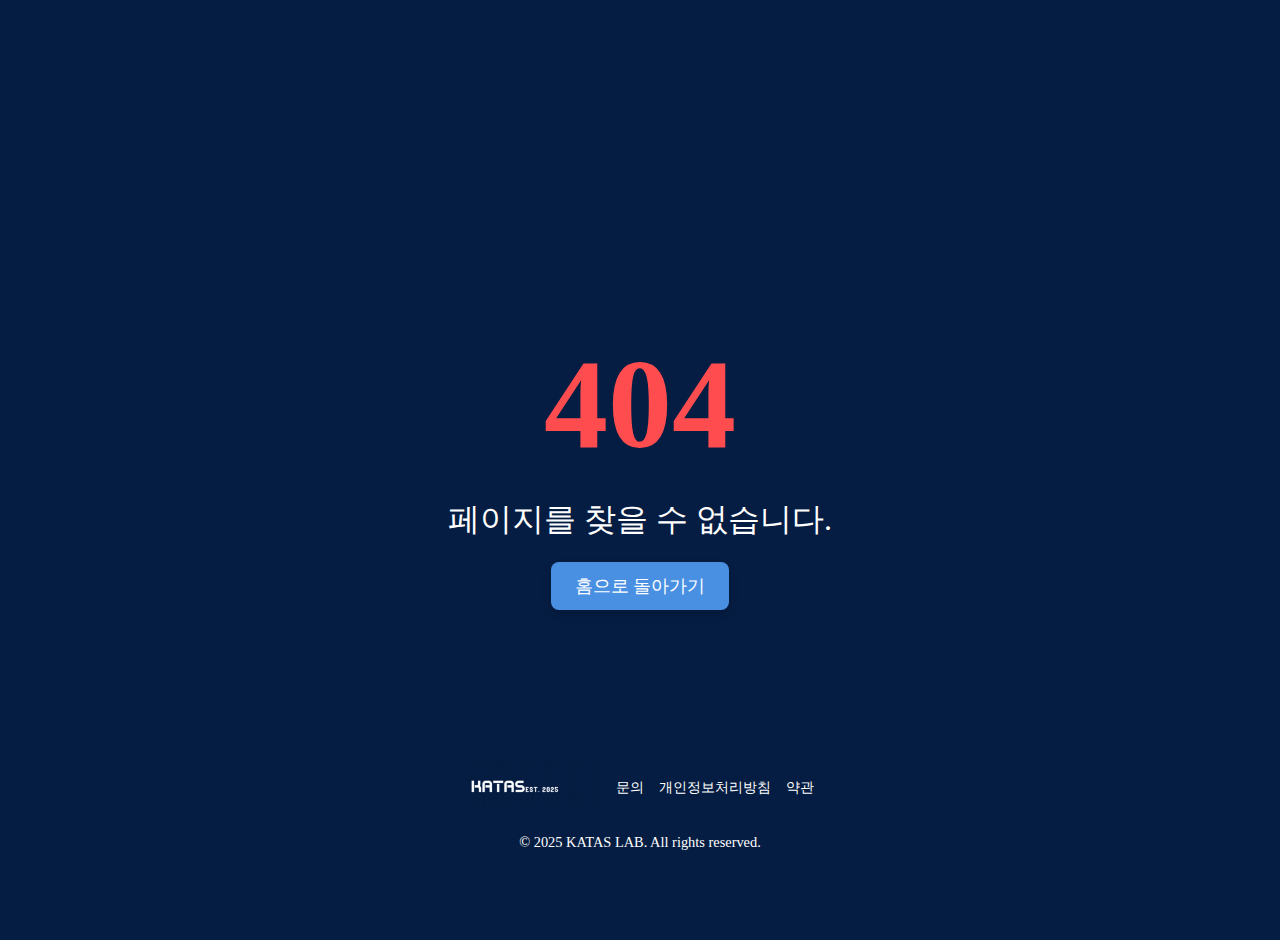
<file: index.html>
<!doctype html><html lang="ko"><head><meta charset="utf-8"/><meta name="viewport" content="width=device-width,initial-scale=1"/><meta name="theme-color" content="#fee500"/><link rel="icon" href="/LOGO.jpg"/><link rel="apple-touch-icon" href="/LOGO.jpg"/><link rel="manifest" href="/manifest.json"/><link rel="stylesheet" href="https://cdn.jsdelivr.net/npm/bootstrap-icons@1.5.0/font/bootstrap-icons.css"/><title></title><script defer="defer" src="/static/js/main.3c760e8d.js"></script><link href="/static/css/main.8d23b718.css" rel="stylesheet"></head><body><noscript><div style="position:fixed;top:0;left:0;width:100%;padding:16px 24px;background-color:#ffefef;color:#8b0000;font-size:16px;font-weight:600;font-family:'Segoe UI','Helvetica Neue',sans-serif;text-align:center;box-shadow:0 2px 8px rgba(0,0,0,.1);z-index:10000;border-bottom:2px solid #ff4d4d">⚠️ 현재 자바스크립트가 비활성화되어 있습니다.<br/>앱의 일부 기능을 사용할 수 없습니다.</div></noscript><div id="root"></div></body></html>
</file>
<file: static/css/main.8d23b718.css>
@import url(https://hangeul.pstatic.net/hangeul_static/css/nanum-square-neo.css);body{-webkit-font-smoothing:antialiased;-moz-osx-font-smoothing:grayscale;font-family:-apple-system,BlinkMacSystemFont,Segoe UI,Roboto,Oxygen,Ubuntu,Cantarell,Fira Sans,Droid Sans,Helvetica Neue,sans-serif}code{font-family:source-code-pro,Menlo,Monaco,Consolas,Courier New,monospace}.grade-modal-backdrop{align-items:center;background:#0a14288c;display:flex;inset:0;justify-content:center;padding:20px;position:fixed;z-index:9998}.grade-modal{background:#fff;border-radius:14px;box-shadow:0 18px 40px #08122833;padding:20px;text-align:left;width:min(420px,100%)}.grade-modal h3{margin:0 0 8px;text-align:left}.grade-modal-desc{color:#555;font-size:.95rem;margin:0 0 16px}.grade-modal-form{grid-gap:14px;display:grid;gap:14px}.grade-fields{grid-gap:12px;display:grid;gap:12px;grid-template-columns:repeat(2,minmax(0,1fr))}.grade-field{grid-gap:6px;color:#333;display:grid;font-weight:700;gap:6px}.grade-field input{margin:0}.grade-modal-actions{display:flex;gap:10px}.grade-modal-actions button{flex:1 1}.grade-modal-hint{color:#777;font-size:.85rem;margin:8px 0 0}@media (max-width:600px){.grade-fields{grid-template-columns:1fr}}.signup-container{--ink:#2b2b2b;--muted:#8b8f96;--accent:#fee500;--surface:#f7f6f2;--field:#fff;--edge:#e6e2d8;background:var(--surface);border:1px solid var(--edge);border-radius:18px;box-sizing:border-box;margin:36px auto;overflow:hidden;padding:28px 24px 24px;position:relative;width:min(380px,100%)}.signup-container:before{background:linear-gradient(135deg,#ffaaaa59,#ffe1e100);content:"";height:240px;pointer-events:none;position:absolute;right:-140px;top:-140px;width:240px}.auth-hero{margin-bottom:20px}.auth-hero h2{margin:0 0 10px}.other-signup-button{align-items:center;background:#e9e8e4;border:none;border-radius:12px;color:#6f7379;cursor:pointer;display:flex;font-size:.92rem;font-weight:700;height:44px;justify-content:center;margin-bottom:14px;text-decoration:none;transition:filter .2s ease;width:100%}.other-signup-button:hover{filter:brightness(.98)}.step{margin-bottom:1rem;opacity:0;transform:translateY(12px);transition:all .3s ease}.step.active{opacity:1;transform:translateY(0)}.Input_Group_S{margin-bottom:16px;position:relative;width:100%}.Input_Group_S input{background:var(--field);border:1px solid var(--edge);border-radius:12px;box-sizing:border-box;color:var(--ink);font-size:15px;height:46px;outline:none;padding:12px 12px 12px 64px;transition:border-color .2s ease;width:100%}.Input_Group_S input:focus{border-color:#2b2b2b}.Input_Group_S i{color:#a6aab1;font-size:24px;left:14px;pointer-events:none;position:absolute;top:44%;transform:translateY(-50%);transition:color .2s ease;z-index:1}.Input_Group_S input:focus~i{color:#2b2b2b}.Input_Group_S label{background:#0000;color:#a0a4aa;font-size:22px;left:44px;padding:0 6px;pointer-events:none;position:absolute;top:40%;transform:translateY(-50%);transition:all .2s ease}.Input_Group_S input:focus+label,.Input_Group_S input:not(:placeholder-shown)+label{background:var(--surface);color:#2b2b2b;font-size:11px;font-weight:600;left:58px;top:-8px}.file-upload-wrapper{margin:1.2rem 0}.file-upload-label{background:#2b2b2b;border-radius:12px;font-size:.92rem;padding:12px 24px;transition:transform .2s ease,filter .2s ease}.file-upload-label:hover{filter:brightness(1.03);transform:translateY(-1px)}.file-upload-filename{margin-top:10px}.file-upload-filename,.terms{color:var(--muted);font-size:.85rem}.terms{align-items:center;display:flex;gap:6px;margin:10px 0 14px}.terms input[type=checkbox]{accent-color:#2b2b2b;height:16px;width:16px}.terms a{color:#2b2b2b;font-weight:600;text-decoration:underline}.signup-container button[type=submit]{border:none;border-radius:12px;color:#fff;cursor:pointer;font-size:1rem;font-weight:700;height:48px;transition:transform .2s ease,filter .2s ease;width:100%}.signup-container button[type=submit]:hover{filter:brightness(.98);transform:translateY(-1px)}.terms-checkbox{background:#f0eee6;border-radius:10px;color:var(--muted);font-size:.85rem;margin-bottom:14px;padding:10px 12px}.terms-checkbox input[type=checkbox]{accent-color:#2b2b2b;border:1.5px solid #2b2b2b;height:16px;width:18px}.terms-checkbox a{color:#2b2b2b;font-size:.95rem;font-weight:600}.account-links{margin-top:18px}.account-links p{color:var(--muted)}.account-links a{color:var(--ink);font-weight:700}@media (max-width:480px){.signup-container{margin:24px auto;padding:22px 18px;width:calc(100% - 32px)}.Input_Group_S input{font-size:14px;height:44px}}@media (max-width:360px){.signup-container{padding:20px 16px;width:calc(100% - 24px)}}.toss-toast{animation:toss-fade-slide 2.5s ease forwards;background:#222222e6;border-radius:14px;box-shadow:0 6px 20px #0003;box-sizing:border-box;color:#fff;font-size:15px;font-weight:500;left:50%;max-width:90vw;padding:14px 22px;position:fixed;top:80px;transform:translateX(-50%);word-break:break-all;z-index:9999}@media (max-width:600px){.toss-toast{border-radius:10px;font-size:14px;max-width:95vw;padding:14px 12px;top:16px}}@keyframes toss-fade-slide{0%{opacity:0;transform:translate(-50%,-20px)}10%{opacity:1;transform:translate(-50%)}85%{opacity:1;transform:translate(-50%)}to{opacity:0;transform:translate(-50%,-20px)}}.footer{align-items:center;background-color:#051d42;bottom:0;color:#fff;display:flex;flex-direction:column;font-size:.9rem;gap:20px;height:50px;left:50%;padding:30px 20px 90px;position:fixed;text-align:center;transform:translateX(-50%);width:100%;z-index:100}.footer a{color:#fff;text-decoration:none;transition:opacity .2s}.footer a:hover{opacity:.8}.footer-top{align-items:center;display:flex;flex-wrap:wrap;gap:15px;justify-content:space-between}.footer-top img{height:50px}.footer-links{display:flex;gap:15px}.footer-bottom{align-items:center;display:flex;flex-wrap:wrap;gap:10px;justify-content:space-between}@media (max-width:768px){.footer{display:none}}body{background-color:#f5f6fa;font-family:NanumSquareNeoBold;margin:0;padding:0}.container button[type=submit],a.btn,button{align-items:center;background-color:#4a90e2;background-color:var(--primary-color,#4a90e2);border:none;border-radius:8px;color:#fff;cursor:pointer;display:flex;font-size:1rem;font-weight:700;gap:6px;justify-content:center;line-height:normal;padding:10px 16px;text-align:center;transition:background-color .3s,transform .1s}.container button[type=submit]:hover,a.btn:hover,button:hover{transform:scale(1.02)}a.btn i,button i{align-items:center;display:inline-flex;justify-content:center;margin-right:6px}a.btn:active{transform:scale(.97)}a.btn i{margin-right:6px}.btn+.btn{margin-left:10px}input,textarea{border:1px solid #ccc;border:1px solid var(--input-border,#ccc);border-radius:8px;box-sizing:border-box;font-size:16px;margin:5px 0 15px;padding:12px;resize:vertical;transition:border-color .3s,box-shadow .3s;width:100%}input:focus,textarea:focus{border-color:#4a90e2;border-color:var(--primary-color,#4a90e2);box-shadow:0 0 6px #051d424d;outline:none}h2,h3{color:#333;margin-bottom:20px;text-align:center}.container{background-color:#fff;border-radius:10px;box-shadow:0 8px 20px #0000001a;margin:30px auto;max-width:600px;padding:30px;width:400px}.container button[type=submit]{background-color:#4a90e2;background-color:var(--primary-color,#4a90e2);border:none;border-radius:8px;color:#fff;cursor:pointer;font-weight:700;margin:5px 0;padding:10px 16px;text-align:center;transition:background-color .3s,transform .1s;width:100%}.home-container{background:#fff;border-radius:12px;box-shadow:0 4px 12px #00000014;margin:30px auto;max-width:800px;padding:20px;text-align:center}.public-home{background:#fff}.home-title{color:#051d42;font-size:2rem;font-weight:700;margin-bottom:10px}.home-subtitle{color:#666;margin-bottom:20px}.public-hero{margin:10px 0 20px}.public-eyebrow{color:#4a90e2;font-size:.9rem;margin-bottom:6px}.public-hero-actions{flex-wrap:wrap;gap:10px;justify-content:center;margin:10px 0 20px}.public-card p{color:#666;margin:0}.public-steps{background:#f9fafc;border-radius:12px;box-shadow:0 4px 10px #0000000f;margin-top:20px;padding:20px}.public-step-grid{display:flex;flex-wrap:wrap;gap:12px;justify-content:center}.public-step{align-items:center;background:#fff;border-radius:10px;box-shadow:0 2px 8px #0000000f;display:flex;gap:10px;min-width:180px;padding:14px 18px}.public-step span{align-items:center;background:#4a90e2;border-radius:8px;color:#fff;display:inline-flex;font-weight:700;height:28px;justify-content:center;width:28px}.public-final{background:#f9fafc;border-radius:12px;box-shadow:0 4px 10px #0000000f;flex-wrap:wrap;gap:12px;margin-top:20px;padding:18px}.dashboard-greeting{margin:10px 0 20px}.dashboard-date{color:#4a90e2;font-size:.9rem;font-weight:700;margin-bottom:6px}.dashboard-actions{display:flex;flex-wrap:wrap;gap:10px;justify-content:center;margin-bottom:10px}.dashboard-tip{color:#666;font-size:.95rem;margin-bottom:16px}.dashboard-grid{grid-gap:20px;display:grid;gap:20px;grid-template-columns:repeat(2,minmax(0,1fr));margin-top:10px}.dashboard-panel{background-color:#fff;border-radius:10px;box-shadow:0 4px 10px #0000001a;padding:20px}.dashboard-panel .meal-section,.dashboard-panel .posts-section{background:none;box-shadow:none;padding:0}.dashboard-link{margin-top:10px;text-align:right}.dashboard-link a{color:#4a90e2;font-weight:700}.dashboard-quick{display:flex;flex-wrap:wrap;gap:14px;justify-content:center;margin-bottom:20px}.dashboard-card{background:#fff;border-radius:12px;box-shadow:0 4px 10px #0000000f;flex:1 1;min-width:220px;padding:16px;text-align:left}.dashboard-card-title{color:#666;font-size:.95rem;font-weight:700;margin-bottom:6px}.dashboard-card-value{color:#051d42;font-size:1.1rem;font-weight:700;margin-bottom:12px}.dashboard-card-actions button{justify-content:center;width:100%}.section-title{color:#333;font-size:1.3rem;font-weight:700;margin-bottom:15px;margin-top:30px;text-align:center}.post-list{list-style:none;padding:0}.post-item{background:#fafafa;border-radius:8px;margin-bottom:10px;padding:12px;transition:background .2s}.post-item:hover{background:#f0f0f0}.post-link{color:#051d42;font-size:1.1rem;text-decoration:none}.post-meta{color:#999;font-size:.9rem;margin-top:5px}.meal-box{background:#fff8e6;border:1px solid #ffd27f;border-radius:10px;margin:20px 0;padding:20px;text-align:left}.meal-box h2{color:#e69500;margin-bottom:15px;text-align:center}.home-content{display:flex;flex-wrap:wrap;gap:20px;margin-top:20px}.content-container,.meal-posts-section{display:flex;flex-direction:column;gap:20px}.meal-section,.posts-section{background-color:#fff;border-radius:10px;box-shadow:0 4px 10px #0000001a;flex:1 1;padding:20px}.meal-section,.posts-section{max-height:500px;overflow-y:auto}.meal-list,.post-list{list-style:none;margin:0;padding:0}.meal-item,.post-item{border-bottom:1px solid #eee;padding:8px 0}.calendar-section{background-color:#f9f9f9;border-radius:10px;box-shadow:0 4px 10px #0000001a;margin-top:20px;padding:20px}.nav-bar{align-items:center;border-radius:10px;color:#fff;display:flex;justify-content:space-between;margin-bottom:20px;padding:12px 20px}.nav-bar a img{height:40px;object-fit:contain}.nav-buttons{display:flex;flex-wrap:nowrap;gap:10px}.nav-buttons button{align-items:center;background:none;border:none;border-radius:6px;color:#4a90e2;cursor:pointer;display:inline-flex;font-size:.95rem;font-weight:700;gap:6px;justify-content:center;padding:8px 14px;transition:background-color .2s,transform .1s;white-space:nowrap}.nav-buttons button:hover{background:none;transform:scale(1.03)}.nav-buttons i{font-size:1.2rem}.mobile_Post_i i{color:#dc3545;margin-right:4px}.post-item.skeleton-item{background:#fafafa;border-bottom:1px solid #eee;border-radius:8px;padding:12px}.post-item.skeleton-item .skeleton-block{grid-gap:8px;display:grid;gap:8px}.post-item.skeleton-item .skeleton-line{background:#e9ecef;border-radius:999px;display:inline-block;height:12px;overflow:hidden;position:relative}.post-item.skeleton-item .skeleton-line:after{animation:shimmer 1.2s infinite;background:linear-gradient(90deg,#0000,#fff9,#0000);content:"";inset:0;position:absolute;transform:translateX(-100%)}.post-item.skeleton-item .skeleton-title{width:70%}.post-item.skeleton-item .skeleton-sub{width:45%}.meal-item.skeleton-item{align-items:center;display:flex}.meal-item.skeleton-item .skeleton-line{width:80%}ul{list-style-type:none;padding:0}li{word-wrap:break-word;border-bottom:1px solid #eee;margin-bottom:10px;padding:12px}strong{color:#4a90e2}.button-group{display:flex;justify-content:space-between;margin-bottom:20px}.post-detail{margin-bottom:30px}.post-detail h3{margin-bottom:10px}.post-content{background-color:#fafafa;border:1px solid #eee;border-radius:5px;margin-bottom:20px;padding:15px}.comments{margin-top:20px}.comment{border-top:1px solid #eee;padding:10px 0}.comment strong{color:#4a90e2;margin-right:5px}.comment-input{display:flex;flex-direction:column;margin-top:10px}.comment-input textarea{margin-bottom:10px}a{color:#000;text-decoration:none}.social-wrapper{animation:fadeInUp .5s .3s forwards;margin-top:1.5rem;opacity:0;text-align:center;transform:translateY(-10px)}.social-text{color:#444;display:block;font-size:.9rem;font-weight:700;margin-bottom:.5rem}.social-buttons{display:flex;gap:1rem;justify-content:center}.social-buttons button{align-items:center;border:none;border-radius:50%;box-shadow:0 2px 5px #0000001a;cursor:pointer;display:flex;height:45px;justify-content:center;padding:0;transition:transform .3s ease,background-color .3s ease;width:45px}.google-button{background:#fff;border:1px solid #ddd}.google-button:hover{background:#f2f2f2;transform:scale(1.15)}.google-button img{height:28px;object-fit:contain;width:28px}.naver-button{background:#03c75a;border:1px solid #03c75a}.naver-button:hover{background:#02b255;transform:scale(1.15)}.naver-button img{height:32px;object-fit:contain;width:32px}.terms-checkbox{align-items:center;background:#f8fafc;border-radius:6px;box-shadow:0 2px 8px #4a90e20f;color:#333;display:flex;font-size:.95rem;gap:10px;margin-top:18px;padding:10px 14px}.terms-checkbox input[type=checkbox]{accent-color:#4a90e2;border:1.5px solid #4a90e2;border-radius:4px;box-shadow:0 1px 3px #4a90e214;cursor:pointer;height:20px;margin-right:8px;transition:box-shadow .2s;width:24px}.terms-checkbox a{color:#4a90e2;font-size:1.1rem;font-weight:700;margin:0 2px;text-decoration:underline;transition:color .2s}.terms-checkbox a:hover{color:#357ab8;text-decoration:underline}.account-links{margin-top:40px}.account-links p{color:#555;font-size:.78rem;text-align:center}.account-links p a{color:#000;font-size:.9rem;text-align:center}@media (max-width:600px){body,html{background:#f5f6fa;margin:0;overflow-x:hidden;padding:0;width:100%}.home-container{box-sizing:border-box;margin:0;max-width:100%!important;padding:0 14px 30px!important;width:100%!important}.nav-bar{align-items:center;flex-direction:column;padding:10px 12px}.nav-bar,.nav-buttons{display:flex;gap:6px;width:100%}.nav-buttons{flex-wrap:wrap;justify-content:center}.nav-buttons button{background:#f2f6ff;border-radius:8px;color:#4a90e2;font-size:.9rem;padding:6px 12px}.nav-buttons button:hover{background:#e6eeff}.dashboard-grid,.home-content{display:flex;flex-direction:column!important;gap:18px!important;margin-top:16px;width:100%}.calendar-section,.dashboard-panel,.meal-section,.posts-section{background:#fff;border-radius:14px;box-shadow:0 3px 12px #0000000f;box-sizing:border-box;margin:0!important;padding:18px!important;width:100%!important}.section-title{font-size:1.15rem!important;margin-bottom:14px!important;text-align:left}.meal-item,.post-item{border-bottom:1px solid #eee;font-size:.95rem;padding:10px 4px}.post-link strong{font-size:1rem}.post-meta{font-size:.78rem!important;margin-top:4px}.post-item[style]{background:#fff5f5!important;border-left:4px solid #dc3545!important}li,ul{box-sizing:border-box;width:100%!important}.nav-bar{display:none}.dashboard-greeting{padding-top:10px}.nav-buttons button span{display:none!important}.nav-buttons button{background:none}.nav-buttons button i{font-size:1.4rem!important;margin-right:0!important}}@media (min-width:600px) and (max-width:900px){.nav-bar{flex-direction:row;justify-content:space-between}.nav-buttons{gap:8px}.home-content{flex-direction:column}.dashboard-grid{grid-template-columns:1fr}.meal-section,.posts-section{max-height:none}.nav-buttons button span{display:inline-block}}@media (min-width:900px){.home-container{padding:20px 40px}.nav-buttons button span{display:inline-block}}.auth-container{--ink:#2b2b2b;--muted:#8b8f96;--accent:#fee500;--surface:#f7f6f2;--field:#fff;--edge:#e6e2d8;background:var(--surface);border:1px solid var(--edge);border-radius:18px;box-sizing:border-box;margin:36px auto;overflow:hidden;padding:28px 24px 24px;position:relative;width:min(380px,100%)}.auth-container:before{background:linear-gradient(135deg,#ffaaaa59,#ffe1e100);content:"";height:240px;pointer-events:none;position:absolute;right:-140px;top:-140px;width:240px}.auth-hero{margin-bottom:22px;margin-top:8px}.auth-hero h2{color:var(--ink);font-size:1.55rem;font-weight:800;letter-spacing:-.02em;line-height:1.35;margin:0 0 12px;text-align:left}.auth-sub{color:var(--muted);font-size:.84rem;line-height:1.5;margin:0}.social-stack{grid-gap:10px;display:grid;gap:10px;margin-bottom:12px}.social-login{align-items:center;background:#fff;border:1px solid #e7e7e7;border-radius:12px;cursor:pointer;display:flex;gap:12px;padding:12px 14px;transition:transform .2s ease,filter .2s ease;width:100%}.social-login:hover{filter:brightness(.99);transform:translateY(-1px)}.social-login img{height:34px;object-fit:contain;width:34px}.social-login.naver{background:#03c75a;border-color:#03c75a}.social-login.naver .social-sub,.social-login.naver .social-title{color:#fff}.social-texts{align-items:flex-start;display:flex;flex-direction:column}.social-title{color:var(--ink);font-size:.95rem;font-weight:700}.social-sub{color:var(--muted);font-size:.78rem}.other-login-button{align-items:center;background:#e9e8e4;border:none;border-radius:12px;color:#6f7379;cursor:pointer;display:flex;font-size:.92rem;font-weight:700;height:44px;justify-content:center;text-decoration:none;transition:filter .2s ease;width:100%}.other-login-button:hover{filter:brightness(.98)}.email-form{margin-top:16px}.Input_Group{margin-bottom:16px;position:relative;width:100%}.Input_Group input{background:var(--field);border:1px solid var(--edge);border-radius:12px;box-sizing:border-box;color:var(--ink);font-size:15px;height:46px;outline:none;padding:12px 12px 12px 44px;transition:border-color .2s ease;width:100%}.Input_Group input:focus{border-color:#2b2b2b}.Input_Group i{color:#a6aab1;font-size:24px;left:14px;pointer-events:none;position:absolute;top:44%;transform:translateY(-50%);transition:color .2s ease}.Input_Group input:focus~i{color:#2b2b2b}.Input_Group label{background:#0000;color:#a0a4aa;font-size:20px;left:44px;padding:0 6px;pointer-events:none;position:absolute;top:45%;transform:translateY(-50%);transition:all .2s ease}.Input_Group input:focus+label,.Input_Group input:not(:placeholder-shown)+label{background:var(--surface);color:#2b2b2b;font-size:11px;font-weight:600;left:38px;top:-8px}.email-form button[type=submit]{border:none;border-radius:12px;color:#fff;cursor:pointer;font-size:1rem;font-weight:700;height:48px;transition:transform .2s ease,filter .2s ease;width:100%}.email-form button[type=submit]:hover{filter:brightness(.98);transform:translateY(-1px)}.auth-container .account-links{margin-top:18px}.auth-container .account-links p{color:var(--muted);font-size:.78rem;text-align:center}.auth-container .account-links a{color:var(--ink);font-weight:700}@media (max-width:480px){.auth-container{margin:24px auto;padding:22px 18px;width:calc(100% - 32px)}.Input_Group input{font-size:14px;height:44px}}@media (max-width:360px){.auth-container{padding:20px 16px;width:calc(100% - 24px)}}.find-page{align-items:center;color:#0f1b2d;font-family:Pretendard,NanumSquareNeo,Segoe UI,Apple SD Gothic Neo,sans-serif;justify-content:center;min-height:100vh;padding:32px 18px 48px}.find-card,.find-page{background:#fff;display:flex;flex-direction:column}.find-card{border:none;border-radius:0;box-shadow:none;gap:12px;padding:22px 24px 30px;width:min(540px,100%)}.find-title{font-size:1.8rem;font-weight:700;margin:0;text-align:center}.find-form{display:flex;flex-direction:column;gap:18px}.find-form input:focus{border:none;box-shadow:none;outline:none}.find-label{color:#111;font-weight:600}.find-input{align-items:center;background:#fff;border:2px solid #111;border-radius:4px;display:flex;gap:8px;height:100%;padding:5px 4px}.find-field{background:#0000;border:none;color:#0f1b2d;font-size:1rem;padding:8px 2px;width:100%}.find-input-icon{color:#111;font-size:1.2rem}.find-action{align-items:center;background:#111;border:none;border-radius:2px;color:#fff;cursor:pointer;display:inline-flex;font-size:1rem;font-weight:700;gap:8px;justify-content:center;padding:14px 16px;transition:transform .2s ease,opacity .2s ease}.find-action:disabled{cursor:not-allowed;opacity:.6;transform:none}.find-action:not(:disabled):hover{transform:translateY(-1px)}.find-annot{height:48px;position:relative}.find-annot-arrow{border-left:3px solid #111;height:40px;left:0;position:absolute;top:-6px;width:24px}.find-annot-arrow:after{border-bottom:6px solid #0000;border-left:10px solid #111;border-top:6px solid #0000;content:"";height:0;left:-8px;position:absolute;top:0;width:0}.find-hint{color:#111;font-size:.95rem;margin:0}.find-note{align-items:flex-start;border-radius:10px;display:flex;font-size:.95rem;gap:10px;line-height:1.4;padding:12px 14px}.find-note.success{background:#e8f5ea;color:#1f6b35}.find-note.error{background:#ffe9e7;color:#b3261e}.spin{animation:spin 1s linear infinite}@keyframes spin{0%{transform:rotate(0deg)}to{transform:rotate(1turn)}}@media (max-width:600px){.find-page{padding:24px 16px 36px}.find-card{padding:22px 16px 24px}.find-title{font-size:1.6rem}.find-annot{height:36px}.find-annot-arrow{height:30px}}.container_posts{background:#fff;margin:40px auto;max-width:100%;padding:90px 20px 20px;width:800px}.posts-header{align-items:center;display:flex;gap:12px;justify-content:space-between}.posts-header.fixed{background:#fff;border-bottom:1px solid #eef1f4;box-shadow:0 4px 12px #0000000f;left:0;padding:10px 20px;position:fixed;right:0;top:0;z-index:50}.posts-header-title{align-items:center;display:inline-flex;gap:10px}.posts-header-title h2{border-bottom:none;margin:0;padding-bottom:0}.posts-board-label{color:#6c757d;font-size:.9rem;margin:2px 0 0}.btn{align-items:center;border-radius:8px;display:inline-flex;font-weight:600;gap:6px;transition:all .2s ease}.list-group{border-radius:10px;box-shadow:0 3px 10px #0000000d;overflow:hidden}.list-group-item{align-items:center;border:none;border-bottom:1px solid #e9ecef;display:flex;font-size:1rem;justify-content:space-between;padding:14px 18px;transition:background-color .2s ease,transform .1s ease}.list-group-item:last-child{border-bottom:none}.list-group-item:hover{background-color:#f8f9fa;transform:translateY(-1px)}.list-group-item.notice{background-color:#fff5f5!important;border-left:4px solid #dc3545!important;font-weight:600}.list-group-item.notice:hover{background-color:#ffe3e3!important}.list-group-item a{color:#212529}.list-group-item a,.list-group-item a:hover{text-decoration:none}.list-group-item div:last-child{color:#6c757d;font-size:.88rem;min-width:110px;text-align:right}.list-group-item i{color:#dc3545;margin-right:4px}.action-btn:hover{background-color:inherit;transform:none}.action-btn{align-items:center;background:none;border-radius:8px;color:#0b5ed7;display:inline-flex;font-weight:700;gap:6px;transition:all .2s ease}.action-btn i{font-size:1.2rem}@media (max-width:768px){.action-btn{height:44px;justify-content:center;padding:0;width:44px}.action-btn .btn-text{display:none}.container_posts{max-width:90%;padding:10px;width:370px}.list-group-item{align-items:flex-start;flex-direction:column;gap:6px;padding:12px 14px}.list-group-item div:last-child{color:#868e96;font-size:.8rem;text-align:left}.btn{font-size:.9rem;padding:10px 14px}h2{font-size:1.4rem}}@media (max-width:480px){.list-group-item{padding:10px 12px}.list-group-item div:last-child{font-size:.75rem}.btn{font-size:.85rem;padding:8px 12px}}.post-author-name{color:#6c757d;font-size:.9rem;margin-left:8px}.post-meta-inline{color:#6c757d;font-size:.88rem;min-width:140px;text-align:right}.best-panel{background:#f8f9fc;border:1px solid #e9ecef;border-radius:14px;margin:18px 0 26px;padding:18px 20px}.best-header{align-items:flex-start;display:flex;gap:16px;justify-content:space-between;margin-bottom:12px}.best-header h3{font-size:1.3rem;font-weight:700;margin:0}.best-header p{color:#6c757d;font-size:.95rem;margin:6px 0 0}.best-controls{align-items:center;display:flex;gap:10px}.best-tabs{background:#fff;border:1px solid #dee2e6;border-radius:999px;display:inline-flex;overflow:hidden}.best-tabs button{background:#0000;border:none;color:#495057;cursor:pointer;font-size:.9rem;padding:6px 14px}.best-tabs button.active{background:#0b5ed7;color:#fff}.best-select{background:#fff;border:1px solid #dee2e6;border-radius:10px;color:#495057;font-size:.9rem;padding:6px 10px}.best-list{grid-gap:10px;display:grid;gap:10px;list-style:none;margin:0;padding:0}.best-list li{align-items:center;background:#fff;border-radius:12px;box-shadow:0 2px 8px #0a18310f;display:flex;gap:12px;padding:10px 12px}.best-rank{color:#0b5ed7;font-weight:700;min-width:34px}.best-info{flex:1 1}.best-title{color:#212529;display:block;font-weight:600;margin-bottom:4px;text-decoration:none}.best-title:hover{text-decoration:underline}.best-meta{color:#6c757d;display:flex;flex-wrap:wrap;font-size:.85rem;gap:12px}.best-message{color:#6c757d;font-size:.95rem;margin:10px 0 0}.skeleton-line{background:#e9ecef;border-radius:999px;display:inline-block;height:12px;position:relative}.skeleton-line:after{animation:shimmer 1.2s infinite;background:linear-gradient(90deg,#0000,#fff9,#0000);content:"";inset:0;position:absolute;transform:translateX(-100%)}.skeleton-block{grid-gap:8px;display:grid;gap:8px}.skeleton-title{height:14px;width:70%}.skeleton-sub{width:45%}.skeleton-meta{height:10px;width:80px}.skeleton-rank{height:14px;width:34px}@media (max-width:768px){.best-header{align-items:flex-start;flex-direction:column}.best-controls{justify-content:space-between;width:100%}}.category-tabs{display:flex;flex-wrap:wrap;gap:8px;margin:10px 0 18px}.category-tab{align-items:center;background:#fff;border:1px solid #dee2e6;border-radius:999px;color:#495057;cursor:pointer;display:inline-flex;font-size:.9rem;gap:6px;padding:6px 12px}.category-tab.active{background:#0d6efd14;border-color:#0b5ed7;color:#0b5ed7;font-weight:600}.category-count{background:#f1f3f5;border-radius:999px;color:#6c757d;font-size:.8rem;padding:2px 8px}.category-badge{background:#eef2ff;border-radius:6px;color:#2f3f9e;font-size:.78rem;margin-left:8px;padding:2px 6px}@media (max-width:768px){.category-tabs{gap:6px}.category-tab{font-size:.85rem;padding:6px 10px}}.posts-exit-icon{align-items:center;background:#0000;border:none;color:#0b5ed7;display:inline-flex;font-size:1.2rem;font-size:1.5rem;font-weight:700;justify-content:center;padding:6px 4px}@media (min-width:769px){.posts-exit-icon{display:block}}@keyframes modalFadeIn{0%{opacity:0;transform:translateY(-20px) scale(.95)}to{opacity:1;transform:translateY(0) scale(1)}}@keyframes modalFadeOut{0%{opacity:1;transform:translateY(0) scale(1)}to{opacity:0;transform:translateY(-20px) scale(.95)}}.modal-backdrop{align-items:center;background:#0000004d;display:flex;height:100%;justify-content:center;left:0;position:fixed;top:0;width:100%;z-index:9998}.confirm-modal,.modal-backdrop{animation:modalFadeIn .25s ease-out forwards}.confirm-modal{background:#fff;border-radius:12px;box-shadow:0 6px 20px #0003;padding:20px 25px;text-align:center;width:300px}.confirm-modal p{font-size:16px;font-weight:500;margin-bottom:20px}.modal-buttons{display:flex;justify-content:space-around}.modal-buttons .btn{width:100px}.post-container{background:#fff;border-radius:14px;box-shadow:0 6px 20px #00000014;margin:30px auto;max-width:850px;padding:64px 28px 28px;transition:all .2s ease}.post-container:hover{box-shadow:0 8px 24px #0000001f}.post-title{border-bottom:2px solid #f1f3f5;color:#222;font-size:1.9rem;font-weight:800;line-height:1.4;margin-bottom:14px;padding-bottom:10px}.post-meta{color:#6c757d;display:flex;flex-wrap:wrap;font-size:.92rem;font-weight:100;gap:18px;margin-bottom:22px}.post-author:before{content:"👤 "}.post-date:before{content:"🕒 "}.post-content{color:#2d2d2d;font-size:1.05rem;line-height:1.75;margin-bottom:26px;white-space:pre-wrap}.post-images{display:flex;flex-wrap:wrap;gap:10px;margin-top:10px}.post-image{border-radius:10px;box-shadow:0 3px 10px #0000001a;margin:16px 0;max-width:48%;object-fit:cover;transition:transform .2s ease}.post-image:hover{transform:scale(1.02)}.post-actions button:hover{transform:translateY(-1px)}.comments-section{background:#fff;border-radius:12px;box-shadow:0 4px 12px #00000014;margin-top:30px;padding:20px}.comments-section h3{color:#051d42;font-size:1.4rem;margin-bottom:15px}.comments-list{list-style:none;margin:0;padding:0}.comment-item{align-items:flex-start;background:#f8f9fa;border-radius:8px;display:flex;gap:12px;margin-bottom:12px;padding:10px}.comment-profile{border-radius:50%;height:50px;object-fit:cover;width:50px}.comment-body{flex:1 1}.comment-header{align-items:center;display:flex;justify-content:space-between;margin-bottom:4px}.comment-text{color:#6c757d;font-size:.95rem}.no-comments{color:#888;font-style:italic}.comment-input-wrapper{display:flex;flex-direction:column;gap:8px;margin-top:15px}.comment-input{border:1px solid #ccc;border-radius:6px;font-size:.95rem;padding:8px 12px;resize:none;width:100%}.comment-submit-btn{align-self:flex-end;background:#0d6efd;border:none;border-radius:6px;color:#fff;cursor:pointer;padding:8px 16px;transition:.2s}.comment-submit-btn:hover{background:#0b5ed7}@media (max-width:600px){.comment-item{align-items:flex-start;flex-direction:row;gap:10px}.comment-profile{height:40px;width:40px}.comment-body{width:100%}.comment-header{flex-wrap:nowrap;gap:8px}.comment-actions{align-items:center;flex-shrink:0;margin-left:auto}}.recommend-section{background:linear-gradient(135deg,#f5f7ff,#fff);border:1px solid #e7ecf4;border-radius:16px;box-shadow:0 8px 18px #091e420f;margin-top:28px;padding:20px}.recommend-section h3{align-items:center;color:#0b1f38;display:flex;font-size:1.25rem;gap:8px;margin:0 0 14px}.recommend-list{grid-gap:10px;display:grid;gap:10px;list-style:none;margin:0;padding:0}.recommend-list li{grid-gap:6px;background:#fff;border:1px solid #eef1f4;border-radius:12px;box-shadow:0 6px 14px #091e420f;display:grid;gap:6px;padding:12px 14px;transition:transform .15s ease,box-shadow .2s ease}.recommend-list li:hover{box-shadow:0 10px 18px #091e421f;transform:translateY(-2px)}.recommend-link{color:#212529;font-weight:600;text-decoration:none}.recommend-link:hover{text-decoration:underline}.recommend-meta{align-items:center;color:#6c757d;display:inline-flex;font-size:.82rem;gap:6px}.recommend-empty{color:#6c757d;font-size:.95rem;margin:0}@media screen and (max-width:480px){.comment-header{align-items:flex-start;flex-direction:column;gap:4px}.comment-submit-btn{width:100%}}.btn,button{border-radius:10px;color:#000;font-size:1rem;font-weight:500;min-height:44px;padding:12px 20px;transition:transform .1s ease,background-color .3s ease}.btn:hover,button:hover{transform:scale(1.05)}.comment-delete-btn{background:none;border:none;color:#dc3545;cursor:pointer;font-size:1.1rem;transition:color .2s ease}.comment-delete-btn:hover{background:none;color:#a71d2a;transform:scale(1.2)}.file-upload-label{justify-content:flex-start;max-width:300px;width:88%}.file-upload-filename{max-width:300px}.post-actions{align-items:center;display:flex;gap:10px;justify-content:flex-end;margin-top:15px}.post-actions button{align-items:center;background:none;border:none;border-radius:8px;color:#007bff;cursor:pointer;display:flex;font-size:1rem;gap:6px;padding:8px 12px;transition:background-color .2s,transform .1s}.post-actions button:hover{transform:scale(1.05)}.post-actions i{font-size:1.3rem}.action-buttons_edit{flex-direction:row;margin-top:20px;width:100%}.action-buttons_edit,.action-buttons_edit button{align-items:center;display:flex;gap:12px;justify-content:center}.action-buttons_edit button{background:none;color:#007bff;width:20%}.btn-like,.btn-like.liked i{color:#e63946}.btn-edit{color:#007bff}.btn-delete{color:#495057}@keyframes rainbow-text{0%{background-position:0 50%}50%{background-position:100% 50%}to{background-position:0 50%}}.admin-gradient{-webkit-text-fill-color:#0000;animation:rainbow-text 5s linear infinite;background:linear-gradient(270deg,#ff6ec4,#7873f5,#42e695,gold,#ff4500);-webkit-background-clip:text;background-size:1000% 100%;font-weight:700;text-shadow:1px 1px 2px #0000004d}@media (max-width:768px){.post-actions{gap:4px;justify-content:space-around}.post-actions button{border-radius:50%;justify-content:center;min-height:44px;min-width:44px;padding:10px}.post-actions button span{display:none}.post-actions button .ILOVE{display:block}.action-buttons_edit{align-items:center;display:flex;flex-direction:row;gap:10px;justify-content:flex-start}.action-buttons_edit button{align-items:center;background:none;color:#000;display:flex;font-weight:700;justify-content:center;min-width:80px;padding:10px;width:55%}.action-buttons_edit button span{display:none}}@media (max-width:480px){.post-container{margin:10px;padding:14px}.post-title{font-size:1.3rem;line-height:1.3}.post-meta{font-size:.8rem}.post-content{font-size:.9rem;line-height:1.6}.post-image{border-radius:6px;max-width:100%;width:100%}.post-images{gap:8px}.post-images .post-image{max-width:100%;object-fit:cover;width:100%}button{font-size:.9rem;padding:10px 16px}}.btn-report{color:#ff7a00}.btn-block{color:#6c757d}.report-panel{grid-gap:10px;background:#f8f9fc;border:1px solid #e9ecef;border-radius:14px;display:grid;gap:10px;margin-top:16px;padding:16px}.report-header{align-items:flex-start;display:flex;gap:10px;justify-content:space-between}.report-header p{color:#6c757d;font-size:.9rem;margin:6px 0 0}.report-close{background:#0000;border:none;color:#6c757d;cursor:pointer}.report-label{color:#212529;font-weight:600}.report-help{color:#6c757d;font-size:.9rem;margin:0}.report-chips{display:flex;flex-wrap:wrap;gap:8px}.report-chip{background:#fff;border:1px solid #ced4da;border-radius:999px;color:#495057;cursor:pointer;font-size:.9rem;padding:6px 12px}.report-chip.active{background:#0d6efd1a;border-color:#0b5ed7;color:#0b5ed7;font-weight:600}.report-select,.report-textarea{border:1px solid #ced4da;border-radius:10px;font-size:.95rem;padding:10px 12px}.report-select{background:#fff}.report-textarea{resize:vertical}.report-actions{display:flex;gap:10px;justify-content:flex-end}.report-submit{background:#ff7a00;border:none;border-radius:10px;color:#fff}.report-cancel,.report-submit{cursor:pointer;padding:10px 16px}.report-cancel{background:#fff;border:1px solid #ced4da;border-radius:10px;color:#495057}.comment-actions{align-items:center;display:inline-flex;gap:6px}.comment-action{background:none;border:none;color:#6c757d;cursor:pointer;font-size:1rem}.post-header{align-items:flex-start;display:flex;gap:12px;justify-content:space-between}.post-header.fixed{align-items:center;background:#fff;border-bottom:1px solid #eef1f4;box-shadow:0 4px 12px #0000000f;gap:10px;justify-content:space-between;left:50%;padding:8px 20px;position:fixed;top:0;transform:translateX(-50%);width:100%;z-index:60}.post-exit-icon{background:#0000;border:none;color:#0b5ed7;font-size:1.2rem;justify-content:center;padding:6px 4px}.post-exit-icon,.post-header-title{align-items:center;display:inline-flex}.post-header-title{gap:10px}.post-header-title .post-title{border-bottom:none;margin:0;padding-bottom:0}.post-board-label{color:#6c757d;font-size:.9rem;margin:2px 0 0}.post-header.fixed .post-title{font-size:1.2rem;font-weight:700;line-height:1.3;margin:0}.comment-menu,.post-menu{position:relative}.menu-trigger{align-items:center;background:#0000;border:none;border-radius:50%;cursor:pointer;display:inline-flex;height:40px;justify-content:center;width:40px}.menu-panel{grid-gap:4px;background:#fff;border-radius:12px;box-shadow:0 10px 24px #0000001f;display:grid;gap:4px;min-width:160px;padding:6px;position:absolute;right:0;top:44px;z-index:20}.menu-item{align-items:center;background:#0000;border:none;border-radius:10px;color:#212529;cursor:pointer;display:flex;font-size:.95rem;gap:8px;padding:8px 10px}.menu-item:hover{background:#f1f3f5}.menu-item.danger{color:#dc3545}@media (max-width:600px){.post-header{flex-direction:column;left:0;padding:10px 20px;right:0;text-align:left;top:0;z-index:50}.post-header,.post-header.fixed{align-items:flex-start}.post-header-title{justify-content:flex-start;width:100%}.comment-actions small{display:none}.comment-actions i{color:#6c757d;font-size:1.2rem}.menu-panel{left:0;right:auto;width:100%}.report-actions{align-items:stretch;flex-direction:column}.report-cancel,.report-submit{width:100%}}.report-overlay{align-items:center;background:#0f172a73;display:flex;inset:0;justify-content:center;padding:16px;position:fixed;z-index:50}.report-panel{max-height:90vh;overflow-y:auto;width:min(520px,100%)}.post-skeleton{grid-gap:14px;display:grid;gap:14px;padding:20px}.post-skeleton .skeleton-line{background:#e9ecef;border-radius:999px;height:12px;overflow:hidden;position:relative}.post-skeleton .skeleton-line:after{animation:shimmer 1.2s infinite;background:linear-gradient(90deg,#0000,#fff9,#0000);content:"";inset:0;position:absolute;transform:translateX(-100%)}.post-skeleton .skeleton-title{height:20px;width:70%}.post-skeleton .skeleton-meta{width:40%}.post-skeleton .skeleton-block{height:14px;width:100%}.post-skeleton .skeleton-block.wide{height:18px}.post-skeleton .skeleton-block.short{width:60%}@keyframes shimmer{to{transform:translateX(100%)}}.skeleton-circle,.skeleton-item{overflow:hidden;position:relative}.skeleton-circle{background:#e9ecef;border-radius:50%;height:44px;width:44px}.skeleton-circle:after{animation:shimmer 1.2s infinite;background:linear-gradient(90deg,#0000,#fff9,#0000);content:"";inset:0;position:absolute;transform:translateX(-100%)}.comment-item .skeleton-line{background:#e9ecef;border-radius:999px;display:inline-block;height:12px;overflow:hidden;position:relative}.comment-item .skeleton-line:after{animation:shimmer 1.2s infinite;background:linear-gradient(90deg,#0000,#fff9,#0000);content:"";inset:0;position:absolute;transform:translateX(-100%)}.comment-item .skeleton-title{height:12px;width:40%}.comment-item .skeleton-sub{height:12px;margin-top:8px;width:70%}.comment-input-meta{align-items:center;display:flex;gap:12px;justify-content:space-between}.comment-count{font-feature-settings:"tnum";color:#6c757d;font-size:.85rem;font-variant-numeric:tabular-nums}.comment-submit-btn:disabled,.post-actions button:disabled{cursor:not-allowed;opacity:.6;transform:none}.container .newposts{background:#fff;border-radius:12px;box-shadow:0 4px 12px #0000000d;box-sizing:border-box;margin:40px auto;max-width:800px;padding:20px;width:min(800px,100%)}h2{border-bottom:2px solid #f1f3f5;color:#212529;font-size:1.8rem;font-weight:700;margin-bottom:24px;padding-bottom:8px}input[type=text],select,textarea{border:1px solid #dee2e6;border-radius:8px;font-size:1rem;margin-bottom:16px;padding:14px 16px;resize:vertical;transition:border-color .2s,box-shadow .2s;width:100%}textarea{min-height:200px}input[type=text]:focus,select:focus,textarea:focus{border-color:#4dabf7;box-shadow:0 0 0 3px #4dabf733;outline:none}.file-upload-wrapper{align-items:flex-start;margin-bottom:16px}.file-upload-label{background-color:inherit;color:inherit;font-weight:600;padding:10px 16px;transition:transform .1s}.file-upload-filename{color:#495057;max-width:100%}button[type=submit]{align-items:center;background-color:#0d6efd;background-color:var(--primary-color,#0d6efd);border:none;border-radius:8px;color:#fff;cursor:pointer;display:inline-flex;font-size:1rem;font-weight:600;gap:6px;padding:12px 20px;transition:none}button[type=submit] span{display:inline-block;text-align:center;width:100%}.file-upload-wrapper{align-items:center;display:flex;flex-direction:column;margin:1rem 0;max-width:100%;width:100%}.file-upload-input{display:none}.file-upload-label{align-items:center;background-color:#051d42;background-color:var(--primary-color,#051d42);border-radius:8px;color:#fff;cursor:pointer;display:flex;font-weight:700;gap:8px;justify-content:center;overflow:hidden;padding:12px 20px;text-align:center;text-overflow:ellipsis;transition:background-color .3s,transform .1s;white-space:nowrap;width:100%}.file-upload-label:hover{background-color:#033075;background-color:var(--primary-hover,#033075);transform:scale(1.05)}.file-upload-label:active{transform:scale(.98)}.file-upload-filename{color:#333;font-size:.9rem;margin-top:6px;overflow:hidden;text-align:center;text-overflow:ellipsis;white-space:nowrap;word-break:break-word}.file-upload-label i{font-size:1.2rem}@media (max-width:768px){.container{margin:24px auto;padding:14px}h2{font-size:1.5rem}input[type=text],select,textarea{font-size:.95rem;padding:12px 14px}button[type=submit]{font-size:1rem;padding:12px;text-align:center;width:100%}}@media (max-width:480px){.container{margin:16px auto;padding:10px}h2{font-size:1.3rem}input[type=text],select,textarea{font-size:.9rem;padding:10px 12px}button[type=submit]{font-size:.95rem;padding:10px;text-align:center}}.field-meta{color:#6c757d;display:flex;font-size:.85rem;justify-content:flex-end;margin:-8px 2px 12px}.char-count{font-feature-settings:"tnum";font-variant-numeric:tabular-nums}.category-quick{display:flex;flex-wrap:wrap;gap:8px;margin:10px 0 12px}.category-chip{background:#fff;border:1px solid #dee2e6;border-radius:999px;color:#495057;cursor:pointer;font-size:.9rem;padding:6px 12px;transition:background-color .2s ease,transform .1s ease}.category-chip:hover{background:#f8f9fa;transform:translateY(-1px)}.category-chip.active{background:#0d6efd14;border-color:#0d6efd;color:#0d6efd;font-weight:600}.category-chip:disabled,button[type=submit]:disabled{cursor:not-allowed;opacity:.6}.admin-dashboard{background:#fff;border-radius:16px;box-shadow:0 8px 24px #00000014;margin:28px auto;padding:24px;width:min(1100px,94vw)}.admin-header{align-items:flex-start;display:flex;gap:16px;justify-content:space-between;margin-bottom:20px}.admin-header h2{font-size:1.8rem;margin:0 0 6px}.admin-header p{color:#6c757d;margin:0}.admin-summary{display:flex;gap:12px}.summary-card{background:#f8f9fc;border:1px solid #e9ecef;border-radius:12px;display:flex;flex-direction:column;gap:4px;min-width:120px;padding:12px 16px}.summary-card strong{font-size:1.4rem}.admin-tabs{border-bottom:1px solid #e9ecef;display:inline-flex;gap:8px;margin-bottom:18px;padding-bottom:8px}.admin-tabs button{background:#0000;border:none;color:#6c757d;cursor:pointer;font-size:1rem;font-weight:600;padding:6px 12px}.admin-tabs button.active{border-bottom:2px solid #0b5ed7;color:#0b5ed7}.admin-panel{background:#f8f9fc;border:1px solid #e9ecef;border-radius:14px;padding:18px}.admin-toolbar{gap:12px;justify-content:space-between;margin-bottom:16px}.admin-toolbar,.filter-group{align-items:center;display:flex}.filter-group{font-weight:600;gap:10px}.filter-group select{border:1px solid #ced4da;border-radius:10px;font-size:.95rem;padding:6px 10px}.admin-list{grid-gap:12px;display:grid;gap:12px;list-style:none;margin:0;padding:0}.admin-item{align-items:flex-start;background:#fff;border:1px solid #e9ecef;border-radius:12px;display:flex;gap:16px;justify-content:space-between;padding:16px}.admin-item-main{grid-gap:6px;display:grid;gap:6px}.admin-item-title{align-items:center;display:flex;gap:10px}.admin-item-reason,.admin-item-target{color:#495057;margin:0}.admin-item-meta{color:#6c757d;display:flex;flex-wrap:wrap;font-size:.85rem;gap:16px}.admin-sub{color:#6c757d;display:block;font-size:.9rem}.admin-item-actions{display:flex;gap:8px}.status-badge{background:#ffe9e7;border-radius:999px;color:#b3261e;font-size:.8rem;padding:4px 8px}.status-badge.resolved{background:#e8f5ea;color:#1f6b35}.severity-badge{background:#eef2ff;border-radius:999px;color:#2f3f9e;font-size:.8rem;padding:4px 8px}.severity-badge.high{background:#ffe5e5;color:#b42318}.severity-badge.medium{background:#fff4e5;color:#b25e09}.severity-badge.low{background:#e8f5ea;color:#1f6b35}.admin-link{color:#0b5ed7;margin-left:8px;text-decoration:none}.admin-link:hover{text-decoration:underline}.admin-empty{color:#6c757d;font-size:.95rem}.btn-danger,.btn-light,.btn-primary{align-items:center;border:none;border-radius:10px;cursor:pointer;display:inline-flex;gap:6px;padding:8px 12px}.btn-primary{background:#0b5ed7;color:#fff}.btn-light{background:#f1f3f5;color:#343a40}.btn-danger{background:#dc3545;color:#fff}.admin-modal-overlay{align-items:center;background:#0f172a73;display:flex;inset:0;justify-content:center;padding:16px;position:fixed;z-index:80}.admin-modal{grid-gap:12px;background:#fff;border-radius:14px;display:grid;gap:12px;padding:20px;width:min(420px,100%)}.admin-modal input{border:1px solid #ced4da;border-radius:10px;padding:10px 12px}.admin-modal-actions{display:flex;gap:10px;justify-content:flex-end}@media (max-width:720px){.admin-dashboard{padding:18px}.admin-header{align-items:flex-start;flex-direction:column}.admin-summary{width:100%}.summary-card{flex:1 1}.admin-toolbar{align-items:flex-start;flex-direction:column}.admin-item{align-items:stretch;flex-direction:column}.admin-item-actions{flex-wrap:wrap;justify-content:flex-end}}.user-profile{animation:fadeInUp .7s ease-in-out;background:#fff;border-radius:20px;box-shadow:0 8px 25px #00000014;font-family:NanumSquareNeoBold;margin:60px auto;max-width:600px;overflow:hidden;padding:40px;position:relative;text-align:center}@keyframes fadeInUp{0%{opacity:0;transform:translateY(20px)}to{opacity:1;transform:translateY(0)}}.profile-image{border:4px solid #4a90e2;border-radius:50%;box-shadow:0 6px 15px #4a90e24d;height:140px;margin:20px 0;object-fit:cover;transition:transform .3s ease,box-shadow .3s ease;width:140px}.profile-image:hover{box-shadow:0 10px 25px #4a90e280;transform:scale(1.07)}.user-profile h2{color:#051d42;font-size:1.8rem;margin-bottom:10px}.user-profile p{color:#666;font-size:1rem;margin-bottom:5px}.user-profile h3{border-left:4px solid #4a90e2;color:#333;font-size:1.3rem;margin-top:30px;padding-left:10px;text-align:left}.user-profile ul{list-style:none;margin-top:15px;padding:0;text-align:left}.user-profile li{background:#f9f9f9;border-radius:10px;box-shadow:0 2px 6px #0000000d;margin-bottom:10px;padding:12px 15px;transition:background .3s,transform .2s}.user-profile li:hover{background:#eef5ff;transform:translateY(-3px)}.user-profile li a{color:#051d42;font-weight:700;text-decoration:none}.user-profile li a:hover{text-decoration:underline}.user-profile li span{color:#888;font-size:.85rem;margin-left:5px}@media screen and (max-width:600px){.user-profile{margin:20px;padding:25px}.profile-image{height:110px;width:110px}.user-profile h2{font-size:1.5rem}}.mypage-container{background:#f7f8fb;border-radius:16px;margin:24px auto;max-width:720px;padding:20px}.mypage-header{align-items:center;background:#0b0d10;border-radius:16px;box-shadow:0 10px 20px #00000026;color:#fff;display:flex;gap:12px;justify-content:space-between;padding:18px}.mypage-header-left{align-items:center;display:flex;gap:14px}.mypage-avatar{align-items:center;background:#1b1f24;border-radius:18px;display:flex;height:72px;justify-content:center;overflow:hidden;width:72px}.mypage-avatar img{height:100%;object-fit:cover;width:100%}.mypage-avatar i{color:#9aa1ab;font-size:2.2rem}.mypage-kicker{color:#fff9;font-size:.75rem;letter-spacing:.08em;margin:0;text-transform:uppercase}.mypage-header-info h2{color:#fff;font-size:1.4rem;margin:6px 0 4px;text-align:left}.mypage-subtitle{color:#ffffffb3;font-size:.85rem;margin:0 0 6px}.mypage-meta{color:#fff9;display:flex;flex-wrap:wrap;font-size:.78rem;gap:10px}.icon-button{align-items:center;background:#0000;border:1px solid #fff3;border-radius:10px;color:#fff;display:inline-flex;height:40px;justify-content:center;width:40px}.mypage-section{background:#fff;border:1px solid #e6e9f0;border-radius:16px;box-shadow:0 8px 18px #0f172a0f;margin-top:16px;padding:18px}.mypage-section-title{color:#111827;font-size:1rem;margin:0 0 12px}.mypage-menu{grid-gap:10px;display:grid;gap:10px;grid-template-columns:repeat(2,minmax(0,1fr))}.mypage-menu-item{align-items:center;background:#f8f9fc;border:1px solid #e6e9f0;border-radius:14px;color:#121826;display:flex;gap:10px;padding:14px;text-decoration:none}.mypage-menu-item i{color:#0d6efd;font-size:1.2rem}.mypage-list-menu{grid-gap:4px;display:grid;gap:4px}.mypage-list-item{align-items:center;border-bottom:1px solid #eef1f4;color:#121826;display:flex;font-size:.95rem;justify-content:space-between;padding:12px 4px;text-decoration:none}.mypage-list-item i{color:#adb5bd}.mypage-section-head{align-items:center;border-bottom:1px solid #eef1f4;display:flex;gap:12px;justify-content:space-between;margin-bottom:14px;padding-bottom:12px}.back-link{align-items:center;color:#0d6efd;display:inline-flex;font-weight:600;gap:4px;text-decoration:none}.mypage-section-title{font-weight:700;letter-spacing:-.01em}.mypage-form input[type=text]{background:#f9fafc}.mypage-danger-btn,.mypage-primary,.mypage-secondary{box-shadow:0 6px 14px #0d6efd1f}.mypage-secondary{background:#f8f9fc}.mypage-list li,.mypage-stat,.mypage-toggle-item{box-shadow:0 4px 12px #0f172a0a}.mypage-empty{background:#f8f9fc;border:1px dashed #d7dce6;border-radius:12px}.mypage-form{grid-gap:12px;display:grid;gap:12px}.mypage-label{color:#6c757d;font-size:.85rem}.mypage-form input[type=text]{border:1px solid #ced4da;border-radius:10px;padding:10px 12px}.mypage-primary{align-items:center;background:#0d6efd;border:none;border-radius:10px;color:#fff;cursor:pointer;display:inline-flex;gap:8px;justify-content:center;padding:10px 14px}.mypage-toggle-list{grid-gap:12px;display:grid;gap:12px}.mypage-toggle-item{align-items:center;background:#f7f8fb;border:1px solid #e9ecf3;border-radius:12px;display:flex;gap:12px;justify-content:space-between;padding:12px 14px}.mypage-toggle-item p{color:#6c757d;font-size:.82rem;margin:6px 0 0}.switch{display:inline-block;height:24px;position:relative;width:44px}.switch input{height:0;opacity:0;width:0}.slider{background-color:#cfd4dd;border-radius:999px;bottom:0;cursor:pointer;left:0;right:0;top:0}.slider,.slider:before{position:absolute;transition:.2s}.slider:before{background-color:#fff;border-radius:50%;bottom:3px;content:"";height:18px;left:3px;width:18px}.switch input:checked+.slider{background-color:#0d6efd}.switch input:checked+.slider:before{transform:translateX(20px)}.mypage-note{color:#6c757d;font-size:.82rem;margin-top:12px}.mypage-stats{grid-gap:10px;display:grid;gap:10px;grid-template-columns:repeat(auto-fit,minmax(110px,1fr))}.mypage-stat{background:#f7f8fb;border:1px solid #e9ecf3;border-radius:14px;display:flex;flex-direction:column;gap:6px;padding:14px}.stat-label{color:#6c757d;font-size:.8rem}.stat-value{color:#0b1f38;font-size:1.3rem}.mypage-list{grid-gap:10px;display:grid;gap:10px;list-style:none;margin:0;padding:0}.mypage-list li{align-items:center;background:#f7f8fb;border:1px solid #e9ecf3;border-radius:12px;display:flex;font-size:.9rem;justify-content:space-between;padding:12px}.mypage-link{color:#0b1f38;font-weight:600;text-decoration:none}.mypage-empty{color:#6c757d;padding:18px 0;text-align:center}.mypage-actions{display:flex;flex-wrap:wrap;gap:10px}.mypage-secondary{align-items:center;background:#fff;border:1px solid #d7dce6;border-radius:10px;color:#0b1f38;cursor:pointer;display:inline-flex;gap:8px;padding:10px 14px}.mypage-danger{background:#fff5f5;border:1px solid #ffd7d7;border-radius:12px;display:flex;flex-direction:column;gap:10px;margin-top:16px;padding:14px}.mypage-danger p{color:#b42318;font-size:.85rem;margin:0}.mypage-danger-btn{align-items:center;background:#dc3545;border:none;border-radius:10px;color:#fff;cursor:pointer;display:inline-flex;gap:8px;justify-content:center;padding:10px 14px}.file-upload-wrapper_mypage{display:flex;flex-direction:column;gap:8px}.file-upload-input_mypage{display:none}.file-upload-label_mypage{align-items:center;background:#0d6efd;border-radius:10px;color:#fff;cursor:pointer;display:inline-flex;gap:8px;padding:10px 14px;width:-webkit-fit-content;width:fit-content}.file-upload-filename_mypage{color:#6c757d;font-size:.82rem}@media (max-width:600px){.mypage-container{margin:16px;padding:16px}.mypage-menu{grid-template-columns:1fr}.mypage-list li{align-items:flex-start;gap:6px}.mypage-actions,.mypage-list li{flex-direction:column}}.public-home{background:#f7f6f2;border:1px solid #e6e2d8;color:#2b2b2b;max-width:1200px;overflow:hidden;position:relative;text-align:left}.public-home>*{position:relative;z-index:1}.public-home:before{background:linear-gradient(135deg,#ffaaaa40,#ffe1e100);content:"";height:320px;pointer-events:none;position:absolute;right:-160px;top:-160px;width:320px}.public-hero{margin-top:12px}.public-hero-grid{grid-gap:32px;align-items:center;display:grid;gap:32px;grid-template-columns:repeat(2,minmax(0,1fr))}.public-title{color:#2b2b2b;font-size:2.8rem;letter-spacing:-1px;margin:0 0 10px}.public-lead{color:#6f7379;font-size:1.05rem;line-height:1.7}.public-eyebrow{color:#9b8f77;font-size:.8rem;font-weight:700;letter-spacing:.2em;margin-bottom:12px;text-transform:uppercase}.public-hero-actions{display:flex;margin:22px 350px 22px 0}.public-hero-actions button{border:none;border-radius:12px;font-weight:700;padding:12px 20px}.public-hero-actions .primary{background:#fee500;color:#2b2b2b}.public-hero-actions .ghost{background:#fff;border:1px solid #e6e2d8;color:#2b2b2b}.public-pill-row{display:flex;flex-wrap:wrap;gap:10px}.public-pill-row span{align-items:center;background:#ece7dc;border-radius:999px;color:#2b2b2b;display:inline-flex;font-size:.82rem;gap:8px;padding:8px 14px}.public-hero-panel{background:#fff;border:1px solid #e6e2d8;border-radius:20px;box-shadow:0 18px 32px #2b2b2b14;padding:24px}.panel-header{align-items:center;display:flex;justify-content:space-between;margin-bottom:18px}.panel-badge{background:#fee500;border-radius:999px;color:#2b2b2b;font-size:.8rem;font-weight:700;padding:6px 12px}.panel-sub{color:#8b8f96;font-size:.85rem}.panel-body{grid-gap:16px;display:grid;gap:16px}.panel-item{align-items:center;display:flex;gap:12px}.panel-item i{background:#efeae0;border-radius:12px;color:#2b2b2b;font-size:1.4rem;padding:10px}.panel-item p{color:#8b8f96;font-size:.9rem;margin:2px 0 0}.public-previews{margin:24px 0}.public-previews,.public-quick{grid-gap:16px;display:grid;gap:16px;grid-template-columns:repeat(3,minmax(0,1fr))}.public-quick{margin:24px 0 10px}.public-quick-card{grid-gap:8px;background:#fff;border:1px solid #e6e2d8;border-radius:18px;box-shadow:0 14px 24px #2b2b2b0f;display:grid;gap:8px;padding:18px}.public-quick-card h3{color:#2b2b2b;font-size:1.1rem;margin:0}.public-quick-card p{color:#7a7f87;line-height:1.6;margin:0}.public-quick-card a{color:#2b2b2b;font-weight:700}.preview-card{background:#fff;border:1px solid #e6e2d8;border-radius:18px;box-shadow:0 14px 24px #2b2b2b0f;padding:18px}.preview-header{align-items:center;color:#2b2b2b;display:inline-flex;font-weight:700;gap:8px;margin-bottom:12px}.preview-header i{color:#2b2b2b}.preview-card ul{grid-gap:8px;color:#7a7f87;display:grid;font-size:.95rem;gap:8px;list-style:none;margin:0;padding:0}.public-features{grid-gap:16px;display:grid;gap:16px;grid-template-columns:repeat(3,minmax(0,1fr))}.public-feature-card{background:#fff;border:1px solid #e6e2d8;border-radius:18px;box-shadow:0 18px 28px #2b2b2b0f;padding:20px}.public-feature-card h3{color:#2b2b2b;font-size:1.1rem;margin:0 0 8px}.public-feature-card p{color:#7a7f87;line-height:1.6;margin:0}.public-steps{grid-gap:16px;display:grid;gap:16px;grid-template-columns:repeat(3,minmax(0,1fr));margin-top:26px}.public-step-card{background:#fff;border:1px solid #e6e2d8;border-radius:18px;display:flex;gap:12px;padding:18px}.public-step-card span{align-items:center;background:#2b2b2b;border-radius:10px;color:#fff;display:inline-flex;font-weight:800;height:34px;justify-content:center;width:34px}.public-step-card strong{color:#2b2b2b;display:block;margin-bottom:4px}.public-step-card p{color:#7a7f87;margin:0}.public-final{align-items:center;background:#2b2b2b;border-radius:18px;color:#fff;display:flex;gap:16px;justify-content:space-between;margin-top:28px;padding:22px}.public-final .section-title{color:#fff}.public-final button.primary{background:#fee500;color:#2b2b2b}.public-final button.primary:hover{background:#f6dd00}@media (max-width:900px){.public-features,.public-hero-grid,.public-previews,.public-quick,.public-steps{grid-template-columns:1fr}.public-final{align-items:flex-start;flex-direction:column}}@media (max-width:600px){.public-home{padding:16px}.public-title{font-size:2.2rem}.public-hero-actions{align-items:stretch;flex-direction:column;margin-right:0}.public-home .nav-bar{display:none}.public-home .nav-buttons{grid-gap:8px;display:grid;gap:8px;grid-template-columns:repeat(2,minmax(0,1fr))}.public-home .nav-buttons button{font-size:.95rem;justify-content:center;padding:10px 12px;width:100%}}.error-container{align-items:center;background:#051d42;display:flex;flex-direction:column;height:100vh;justify-content:center;padding:20px;text-align:center}.error-code{color:#ff4d4f;font-size:8rem;font-weight:700;margin:0}.error-message{background:#051d42;color:#fff;font-size:2rem;margin:20px 0}.error-btn{background-color:#4a90e2;border:none;border-radius:8px;box-shadow:0 4px 10px #00000026;color:#fff;cursor:pointer;font-size:1.1rem;padding:12px 24px}.error-btn:hover{background-color:#357ab8}.search-page-container{background:#fff;border:1px solid #0b3d911f;border-radius:16px;box-shadow:0 12px 30px #0f172a14;font-family:Pretendard,sans-serif;height:100%;margin:30px auto;max-width:760px;padding:24px}.search-hero{align-items:flex-start;display:flex;gap:16px;justify-content:space-between;margin-bottom:16px}.search-eyebrow{color:#f2a94b;font-size:.75rem;font-weight:700;letter-spacing:.3em;margin-bottom:6px;text-transform:uppercase}.search-title{color:#0b1322;font-size:1.8rem;margin:0 0 6px}.search-subtitle{color:#5b6678;margin:0}.search-meta{display:flex;flex-wrap:wrap;gap:8px}.search-meta span{background:#f2f5fb;border-radius:999px;color:#0b1322;font-size:.85rem;font-weight:600;padding:6px 10px}.search-input-wrap{margin-bottom:16px;position:relative}.search-input-wrap i{color:#0b3d91;font-size:1.1rem;left:14px;position:absolute;top:50%;transform:translateY(-50%)}.search-input{background:#f9fbff;border:1px solid #d8e1f1;border-radius:12px;font-size:1rem;padding:12px 44px;transition:all .2s ease-in-out;width:100%}.search-input:focus{border-color:#0b3d91;box-shadow:0 0 0 3px #0b3d911f;outline:none}.clear-btn{background:#0000;border:none;color:#8a93a3;cursor:pointer;position:absolute;right:10px;top:50%;transform:translateY(-50%)}.search-filters{display:flex;flex-wrap:wrap;gap:8px;margin-bottom:16px}.search-filters button{background:#fff;border:1px solid #d8e1f1;border-radius:999px;color:#0b1322;cursor:pointer;font-weight:600;padding:6px 14px}.search-filters button.active{background:#0b3d91;border-color:#0b3d91;color:#fff}.search-empty,.search-hint{background:#f7f8fc;border-radius:12px;color:#5b6678;padding:18px;text-align:center}.search-empty i{color:#0b3d91;font-size:1.6rem;margin-bottom:8px}.search-results{list-style:none;margin:0;padding:0}.search-results.grouped{grid-gap:18px;display:grid;gap:18px}.result-group h3{color:#0b1322;font-size:1rem;margin:0 0 8px}.result-group ul{grid-gap:8px;display:grid;gap:8px;list-style:none;margin:0;padding:0}.search-item{align-items:center;background:#fff;border:1px solid #0b3d911a;border-radius:12px;cursor:pointer;display:flex;gap:12px;padding:10px 12px;transition:all .2s ease}.search-item:hover{background:#eef3ff;transform:translateY(-2px)}.search-item i{align-items:center;background:#0b3d911f;border-radius:50%;color:#0b3d91;display:inline-flex;flex:0 0 36px;font-size:1.05rem;height:36px;justify-content:center;width:36px}.result-link{color:#0b1322;flex:1 1;font-weight:600;text-decoration:none}.result-link:hover{text-decoration:underline}@media screen and (max-width:600px){.search-page-container{margin:16px;padding:18px}.search-hero{flex-direction:column}}#terms-modal{align-items:center;background-color:#0006;display:flex;height:100vh;justify-content:center;left:0;padding:20px;position:fixed;top:0;width:100vw;z-index:9998}.modal-content{background-color:#fff;border-radius:12px;box-shadow:0 4px 20px #00000026;color:#333;display:flex;flex-direction:column;max-height:80vh;max-width:700px;overflow:hidden;padding:30px;width:90%}.modal-content h2{border-bottom:2px solid #eee;color:#051d42;font-size:1.6em;margin-top:0;padding-bottom:10px}.terms-scroll{margin-top:20px;overflow-y:auto;padding-right:10px}.terms-scroll::-webkit-scrollbar{width:10px}.terms-scroll::-webkit-scrollbar-track{background:#f1f1f1;border-radius:10px}.terms-scroll::-webkit-scrollbar-thumb{background-color:#051d42;border:2px solid #f1f1f1;border-radius:10px}.terms-scroll::-webkit-scrollbar-thumb:hover{background-color:#3e4a61}.terms-scroll p{font-size:.95em;line-height:1.7}.terms-scroll strong{color:#051d42}@media (max-width:600px){.modal-content{max-height:85vh;padding:20px}.modal-content h2{font-size:1.3em}}.mobile-bottom-nav{align-items:center;background:#fff;border-top:1px solid #e6e9f0;bottom:0;box-shadow:0 -8px 20px #0f172a14;display:none;gap:4px;height:62px;justify-content:space-around;left:0;padding:6px 10px;position:fixed;right:0;z-index:80}.mobile-bottom-nav-item{align-items:center;color:#6c757d;display:flex;flex-direction:column;font-size:.75rem;gap:4px;justify-content:center;min-width:56px;text-decoration:none}.mobile-bottom-nav-item i{font-size:1.25rem}.mobile-bottom-nav-item.active{color:#0d6efd;font-weight:600}@media (max-width:768px){body{padding-bottom:72px}.mobile-bottom-nav{display:flex}}
/*# sourceMappingURL=main.8d23b718.css.map*/
</file>
